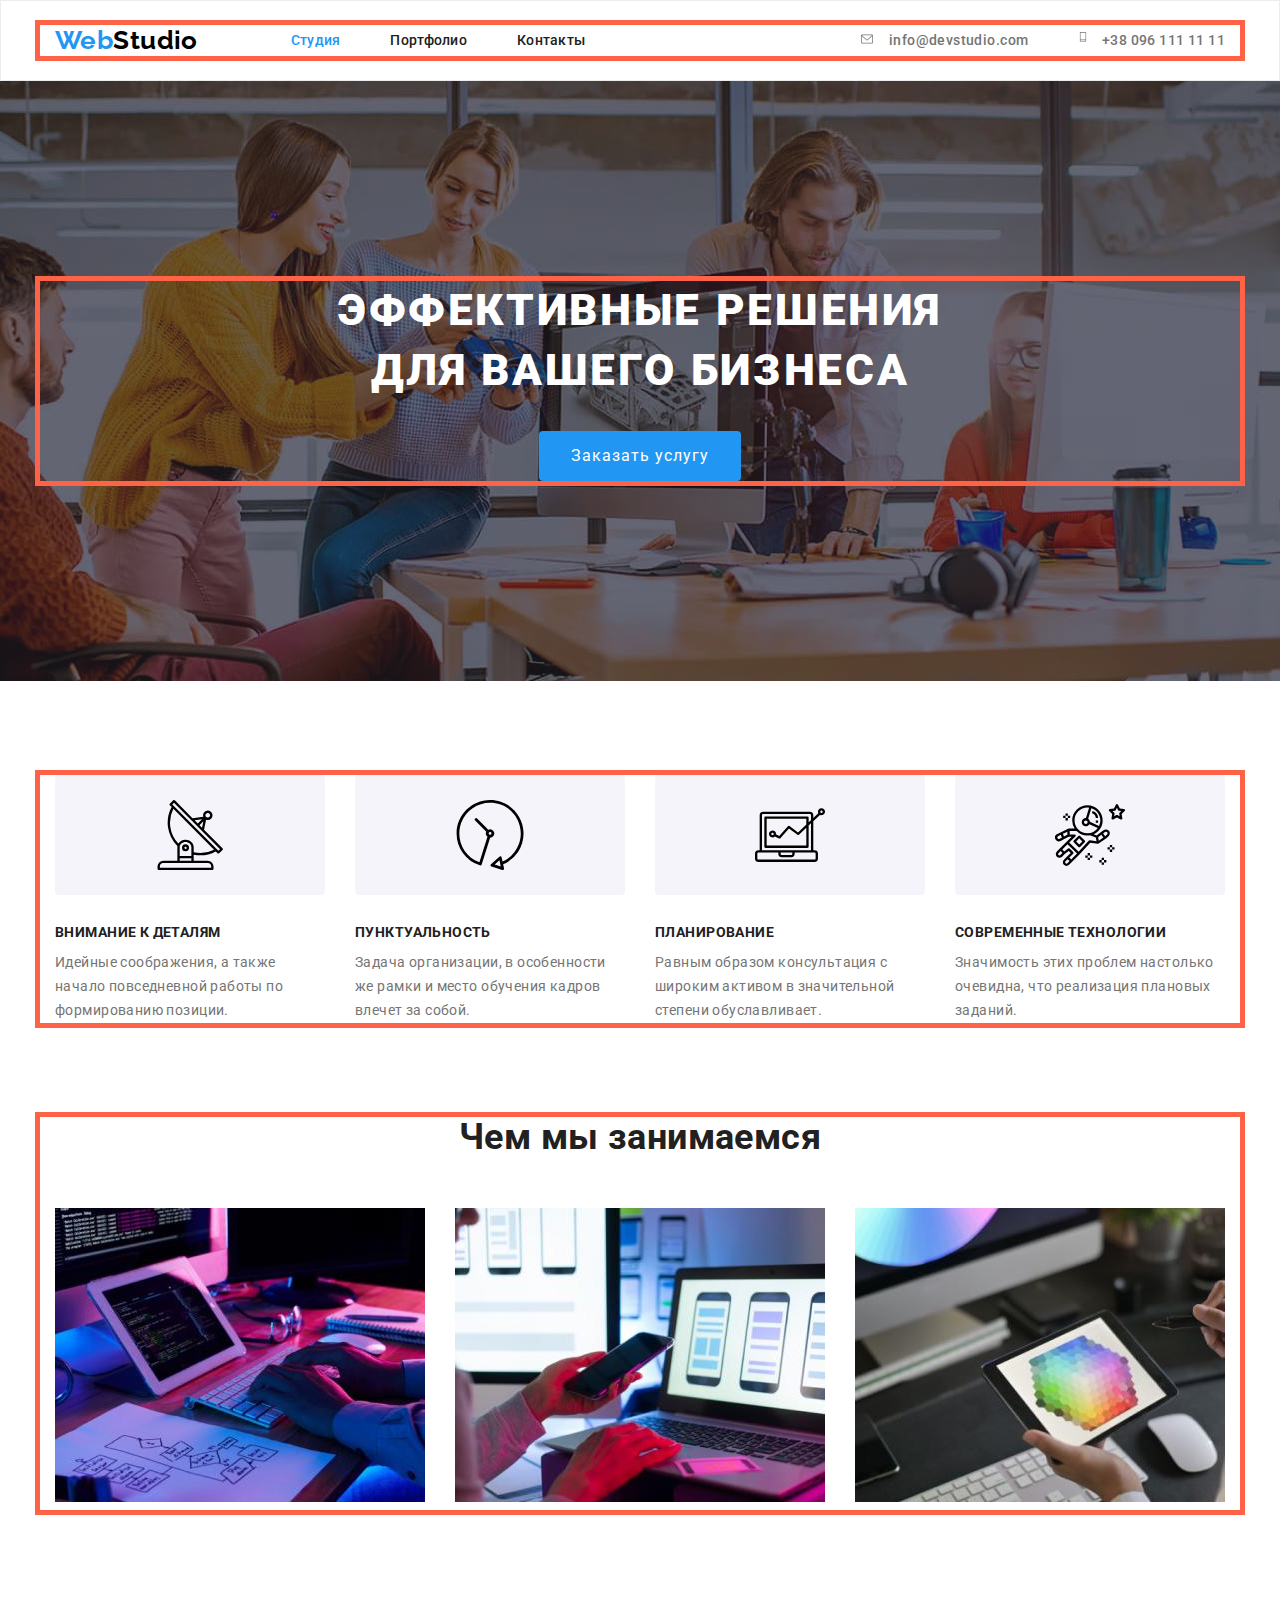
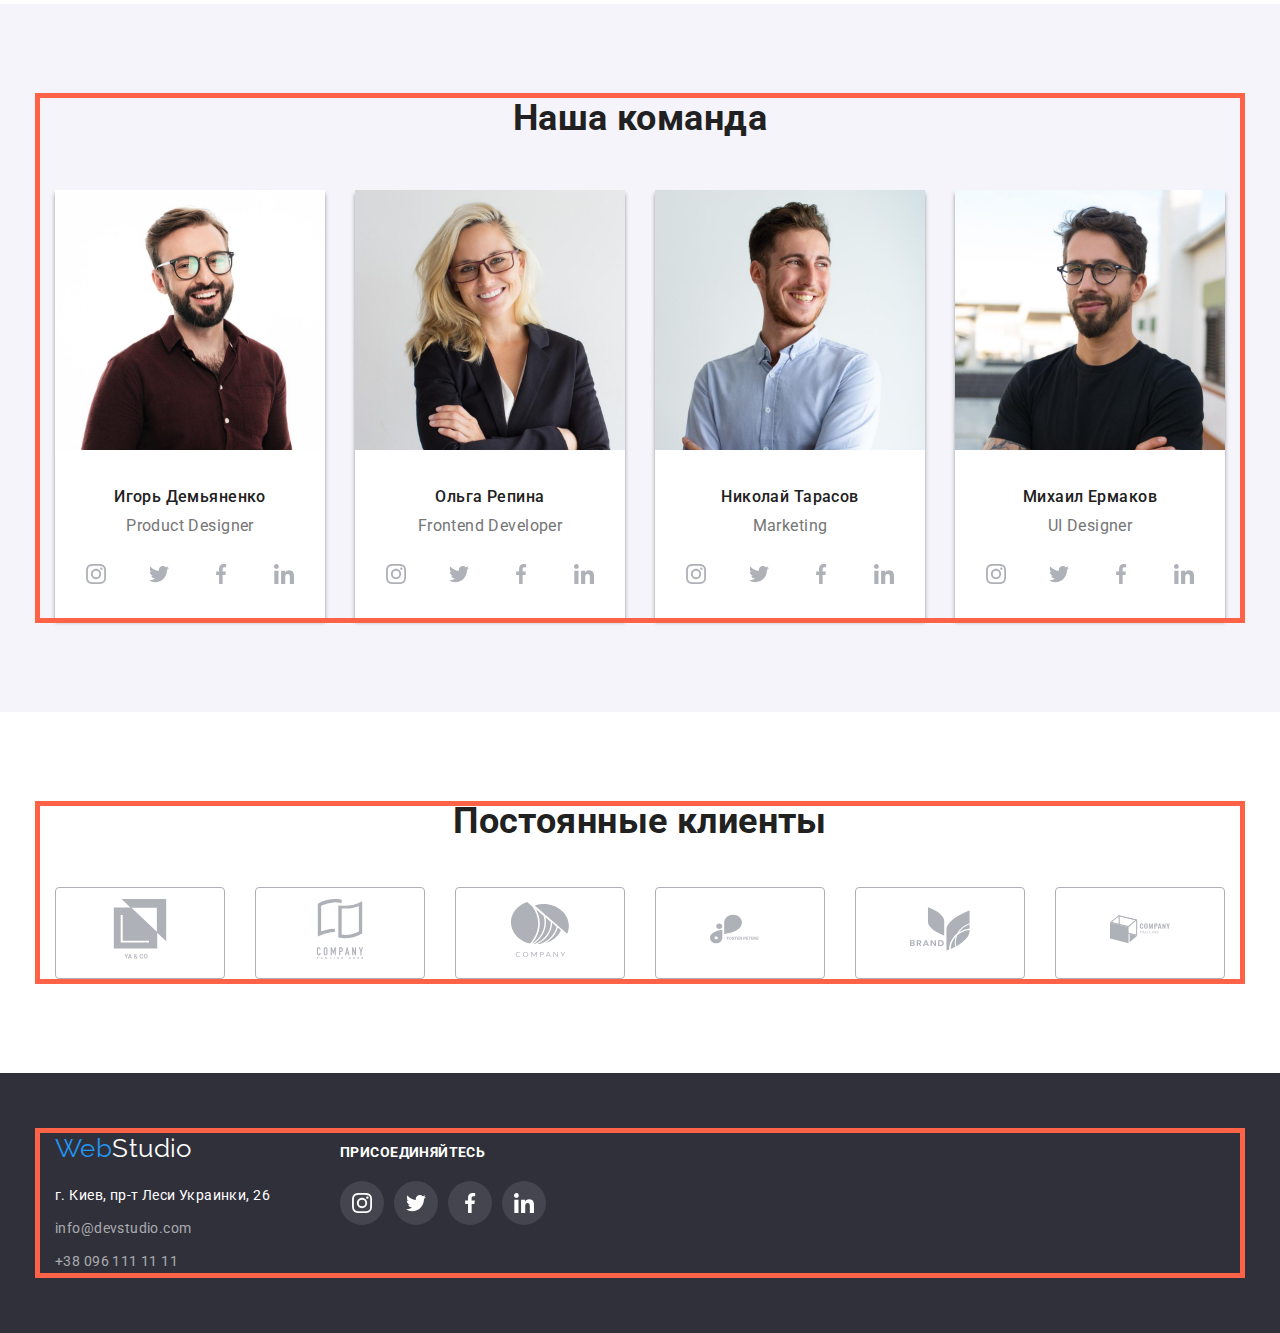
<file: index.html>
<!DOCTYPE html>
<html lang="ru">
<head>
    <meta charset="UTF-8">
    <meta http-equiv="X-UA-Compatible" content="IE=edge">
    <meta name="viewport" content="width=device-width, initial-scale=1.0">
    <title>Document</title>
    <link href="https://fonts.googleapis.com/css2?family=Raleway:wght@700&family=Roboto:wght@400;500;700;900&display=swap"
        rel="stylesheet">
    <link rel="stylesheet" 
        href="https://cdnjs.cloudflare.com/ajax/libs/modern-normalize/1.0.0/modern-normalize.min.css" />
    <link rel="stylesheet" 
        href="./css/styles.css">
</head>
<body class="page">
    <!-- шапка сайти -->
    <header class="header">
        <div class="container container-header">
        <nav class="site-nav">
        <a href="./index.html" class="logo">Web<span class="logo-header">Studio</span></a>
        <ul class="nav-list">
            <li class="nav-item"> <a href="./index.html" class="link current">Студия</a></li>
            <li class="nav-item"> <a href="./portfolio.html" class="link ">Портфолио</a></li>
            <li class="nav-item"> <a href="" class="link">Контакты</a></li>
        </ul>
        </nav>
        <ul class="contact-info">
            <li class="contact-item">
               
                <a href="mailto:info@devstudio.com" class="mailo">
                    <svg class="icon-email" width="16" height="12">
                    <use href="./images/sprite-svg.svg#icon-e-mamil"> </use>
                </svg>
                    info@devstudio.com
                   
                </a></li>



                
            <li class="contact-item info-item">
                <a href="tel:+380961111111" class="phone">
                    <svg class="icon-phone" width="10" height="16">
                        <use href="./images/sprite-svg.svg#icon-phone"> </use>
                    </svg>
                    +38 096 111 11 11</a></li>
        </ul>
        </div>
    </header>
    <main>
        <!-- герой -->
        <section class="section section-hero">
            <div class="container">
        <h1  class="hero-title">Эффективные решения <br/>для вашего бизнеса</h1>
        <button type="button" class="button">Заказать услугу</button>
            </div>
        </section>
        <!-- особенности -->
        <section class="section section-feauters"> 
            <div class="container feauters-container">
            <h2 class="feauters-subject">скрытый</h2>
            <ul class="feauters-list">
                <li class="feauters-item">
                    <div class="feauters-icon"><svg class="icon-details" width="70" height="70">
                        <use href="./images/sprite-svg.svg#icon-details"> </use>
                    </svg></div>
                    <h3 class="feauters-title">Внимание к деталям</h3>
                    <p class="feauters-text">Идейные соображения, а также начало повседневной работы по формированию позиции.</p>
                </li>
                <li class="feauters-item">
                    <div class="feauters-icon"><svg class="icon-punctuality" width="70" height="70">
                        <use href="./images/sprite-svg.svg#icon-punctuality"> </use>
                    </svg></div>
                    <h3 class="feauters-title">Пунктуальность</h3>
                    <p class="feauters-text">Задача организации, в особенности же рамки и место обучения кадров влечет за собой.</p>
                </li>
                <li class="feauters-item">
                    <div class="feauters-icon"><svg class="icon-plan" width="70" height="70">
                        <use href="./images/sprite-svg.svg#icon-plan"> </use>
                    </svg></div>
                    <h3 class="feauters-title">Планирование</h3>
                    <p class="feauters-text">Равным образом консультация с широким активом в значительной степени обуславливает.</p>
                </li>
                <li class="feauters-item">
                    <div class="feauters-icon"><svg class="icon-tehnology" width="70" height="70">
                        <use href="./images/sprite-svg.svg#icon-tehnology"> </use>
                    </svg></div>
                    <h3 class="feauters-title">Современные технологии</h3>
                    <p class="feauters-text">Значимость этих проблем настолько очевидна, что реализация плановых заданий.</p>
                </li>
            </ul>
            </div>
        </section>
        <!-- работа -->
        <section class="section section-job">
            <div class="container">
            <h2 class="job-title">Чем мы занимаемся</h2>
            <ul class="job-list">
                <li class="job-item"><img src="./images/img1.jpg" alt="работа" width="370"></li>
                <li class="job-item"><img src="./images/img2.jpg" alt="работа" width="370"></li>
                <li class="job-item"><img src="./images/img3.jpg" alt="работа" width="370"></li>
            </ul>
            </div>
        </section>
        <!--  наша команда -->
        <section class="section section-team">
            <div class="container">
            <h2 class="team-title">Наша команда</h2>
            <ul class="team-list">
                <li class="team-item">
                    <img class="team-img" src="./images/img4.jpg" alt="команда" width="270">
                    <div class="team-container">
                    <h3 class="team-name">Игорь Демьяненко</h3>
                    <p class="team-position">Product Designer</p>
                    <ul class="team-icon-list">
                        <li class="team-icon-item"><a href="" class="team-link"><svg class="icon-instagram team-icon" width="20"
                                    height="20">
                                    <use href="./images/sprite-svg.svg#icon-instagram"> </use>
                                </svg></a></li>
                        <li class="team-icon-item"><a href="" class="team-link"><svg class="icon-twitter team-icon" width="20" height="20">
                                    <use href="./images/sprite-svg.svg#icon-twitter"> </use>
                                </svg></a></li>
                        <li class="team-icon-item"><a href="" class="team-link"><svg class="icon-facebook team-icon" width="20" height="20">
                                    <use href="./images/sprite-svg.svg#icon-facebook"> </use>
                                </svg></a></li>
                        <li class="team-icon-item"><a href="" class="team-link"><svg class="icon-linkedin team-icon" width="20" height="20">
                                    <use href="./images/sprite-svg.svg#icon-linkedin"> </use>
                                </svg></a></li>
                    </ul>
                    </div>
                </li>
                <li class="team-item">
                    <img class="team-img" src="./images/img5.jpg" alt="команда" width="270">
                    <div class="team-container">
                    <h3 class="team-name">Ольга Репина</h3>
                    <p class="team-position">Frontend Developer</p>
                    <ul class="team-icon-list">
                        <li class="team-icon-item"><a href="" class="team-link"><svg class="icon-instagram team-icon" width="20"
                                    height="20">
                                    <use href="./images/sprite-svg.svg#icon-instagram"> </use>
                                </svg></a></li>
                        <li class="team-icon-item"><a href="" class="team-link"><svg class="icon-twitter team-icon" width="20" height="20">
                                    <use href="./images/sprite-svg.svg#icon-twitter"> </use>
                                </svg></a></li>
                        <li class="team-icon-item"><a href="" class="team-link"><svg class="icon-facebook team-icon" width="20" height="20">
                                    <use href="./images/sprite-svg.svg#icon-facebook"> </use>
                                </svg></a></li>
                        <li class="team-icon-item"><a href="" class="team-link"><svg class="icon-linkedin team-icon" width="20" height="20">
                                    <use href="./images/sprite-svg.svg#icon-linkedin"> </use>
                                </svg></a></li>
                    </ul>
                    </div>
                </li>
                <li class="team-item">
                    <img class="team-img" src="./images/img6.jpg" alt="команда" width="270">
                    <div class="team-container">
                    <h3 class="team-name">Николай Тарасов</h3>
                    <p class="team-position">Marketing</p>
                    <ul class="team-icon-list">
                        <li class="team-icon-item"><a href="" class="team-link"><svg class="icon-instagram team-icon" width="20"
                                    height="20">
                                    <use href="./images/sprite-svg.svg#icon-instagram"> </use>
                                </svg></a></li>
                        <li class="team-icon-item"><a href="" class="team-link"><svg class="icon-twitter team-icon" width="20" height="20">
                                    <use href="./images/sprite-svg.svg#icon-twitter"> </use>
                                </svg></a></li>
                        <li class="team-icon-item"><a href="" class="team-link"><svg class="icon-facebook team-icon" width="20" height="20">
                                    <use href="./images/sprite-svg.svg#icon-facebook"> </use>
                                </svg></a></li>
                        <li class="team-icon-item"><a href="" class="team-link"><svg class="icon-linkedin team-icon" width="20" height="20">
                                    <use href="./images/sprite-svg.svg#icon-linkedin"> </use>
                                </svg></a></li>
                    </ul>
                    </div>
                </li>
                <li class="team-item">
                    <img class="team-img" src="./images/img7.jpg" alt="команда" width="270">
                    <div class="team-container">
                    <h3 class="team-name">Михаил Ермаков</h3>
                    <p class="team-position">UI Designer</p>
                    <ul class="team-icon-list">
                        <li class="team-icon-item"><a href="" class="team-link"><svg class="icon-instagram team-icon" width="20"
                                    height="20">
                                    <use href="./images/sprite-svg.svg#icon-instagram"> </use>
                                </svg></a></li>
                        <li class="team-icon-item"><a href="" class="team-link"><svg class="icon-twitter team-icon" width="20" height="20">
                                    <use href="./images/sprite-svg.svg#icon-twitter"> </use>
                                </svg></a></li>
                        <li class="team-icon-item"><a href="" class="team-link"><svg class="icon-facebook team-icon" width="20" height="20">
                                    <use href="./images/sprite-svg.svg#icon-facebook"> </use>
                                </svg></a></li>
                        <li class="team-icon-item"><a href="" class="team-link"><svg class="icon-linkedin team-icon" width="20" height="20">
                                    <use href="./images/sprite-svg.svg#icon-linkedin"> </use>
                                </svg></a></li>
                    </ul>
                    </div>
                </li>
            </ul>
            </div>
        </section>
        <!--  клиенты -->
        <section class="section">
            <div class="container">
            <h2 class="clients-title">Постоянные клиенты</h2>
            <ul class="clients-list">
                
                <li class="clients-item"><a href="" class="clients-link">
                    <div>
                    <svg class="icon-ya-co clients" width="106" height="60">
                    <use href="./images/sprite-svg.svg#icon-ya-co"> </use>
                </svg>
            </div></a></li>
                
                <li class="clients-item"><a href="" class="clients-link"> <div><svg class="icon-fagline clients" width="106" height="60">
                    <use href="./images/sprite-svg.svg#icon-fagline"> </use>
                </svg></div></a></li>
                <li class="clients-item"><a href="" class="clients-link"> <div><svg class="icon-company clients"  width="106" height="60">
                    <use href="./images/sprite-svg.svg#icon-company"> </use>
                </svg></div></a></li>
                <li class="clients-item"><a href="" class="clients-link"> <div><svg class="icon-foster clients" width="106" height="60">
                    <use href="./images/sprite-svg.svg#icon-foster"> </use>
                </svg></div></a></li>
                <li class="clients-item"><a href="" class="clients-link"> <div><svg class="icon-brand clients" width="106" height="60">
                    <use href="./images/sprite-svg.svg#icon-brand"> </use>
                </svg></div></a></li>
                <li class="clients-item"><a href="" class="clients-link"> <div><svg class="icon-tag-line clients" width="106" height="60">
                    <use href="./images/sprite-svg.svg#icon-tag-line"> </use>
                </svg>
                </div>
                    </a></li>
                    
            </ul>
            </div>
            
            
        </section>
        </main>
    <!-- футер -->
    <footer class="footer">
        <div class="container footer-container">
            <div>
        <a href="./index.html" class="logo ">Web<span class="logo-footer">Studio</span></a>
        <address class="address">
            <ul class="address-list">
                <li class="address-item"><p class="address-text">г. Киев, пр-т Леси Украинки, 26</p></li>
                <li class="address-item"><a href="mailto:info@devstudio.com" class="mailo">info@devstudio.com</a></li>
                <li class="address-item"><a href="tel:+380961111111" class="phone">+38 096 111 11 11</a></li>
            </ul>
        </address>
        </div>
<div class="footer-soc">
    <h2 class="soc-title">Присоединяйтесь</h2>

    <ul class="soc-list">
        <li class="soc-item">
            <a href="" class="soc-link">
                <svg class="soc-icon" width="20" height="20">
                    <use href="./images/sprite-svg.svg#icon-instagram"></use>
                </svg>
            </a>
        </li>
        <li class="soc-item">
            <a href="" class="soc-link">
                <svg class="soc-icon" width="20" height="20">
                    <use href="./images/sprite-svg.svg#icon-twitter"></use>
                </svg>
            </a>
        </li>
        <li class="soc-item">
            <a href="" class="soc-link">
                <svg class="soc-icon" width="20" height="20">
                    <use href="./images/sprite-svg.svg#icon-facebook"></use>
                </svg>
            </a>
        </li>
        <li class="soc-item">
            <a href="" class="soc-link">
                <svg class="soc-icon" width="20" height="20">
                    <use href="./images/sprite-svg.svg#icon-linkedin"></use>
                </svg>
            </a>
        </li>

    </ul>
</div>
        </div>
    </footer>
</body>
</html>
</file>
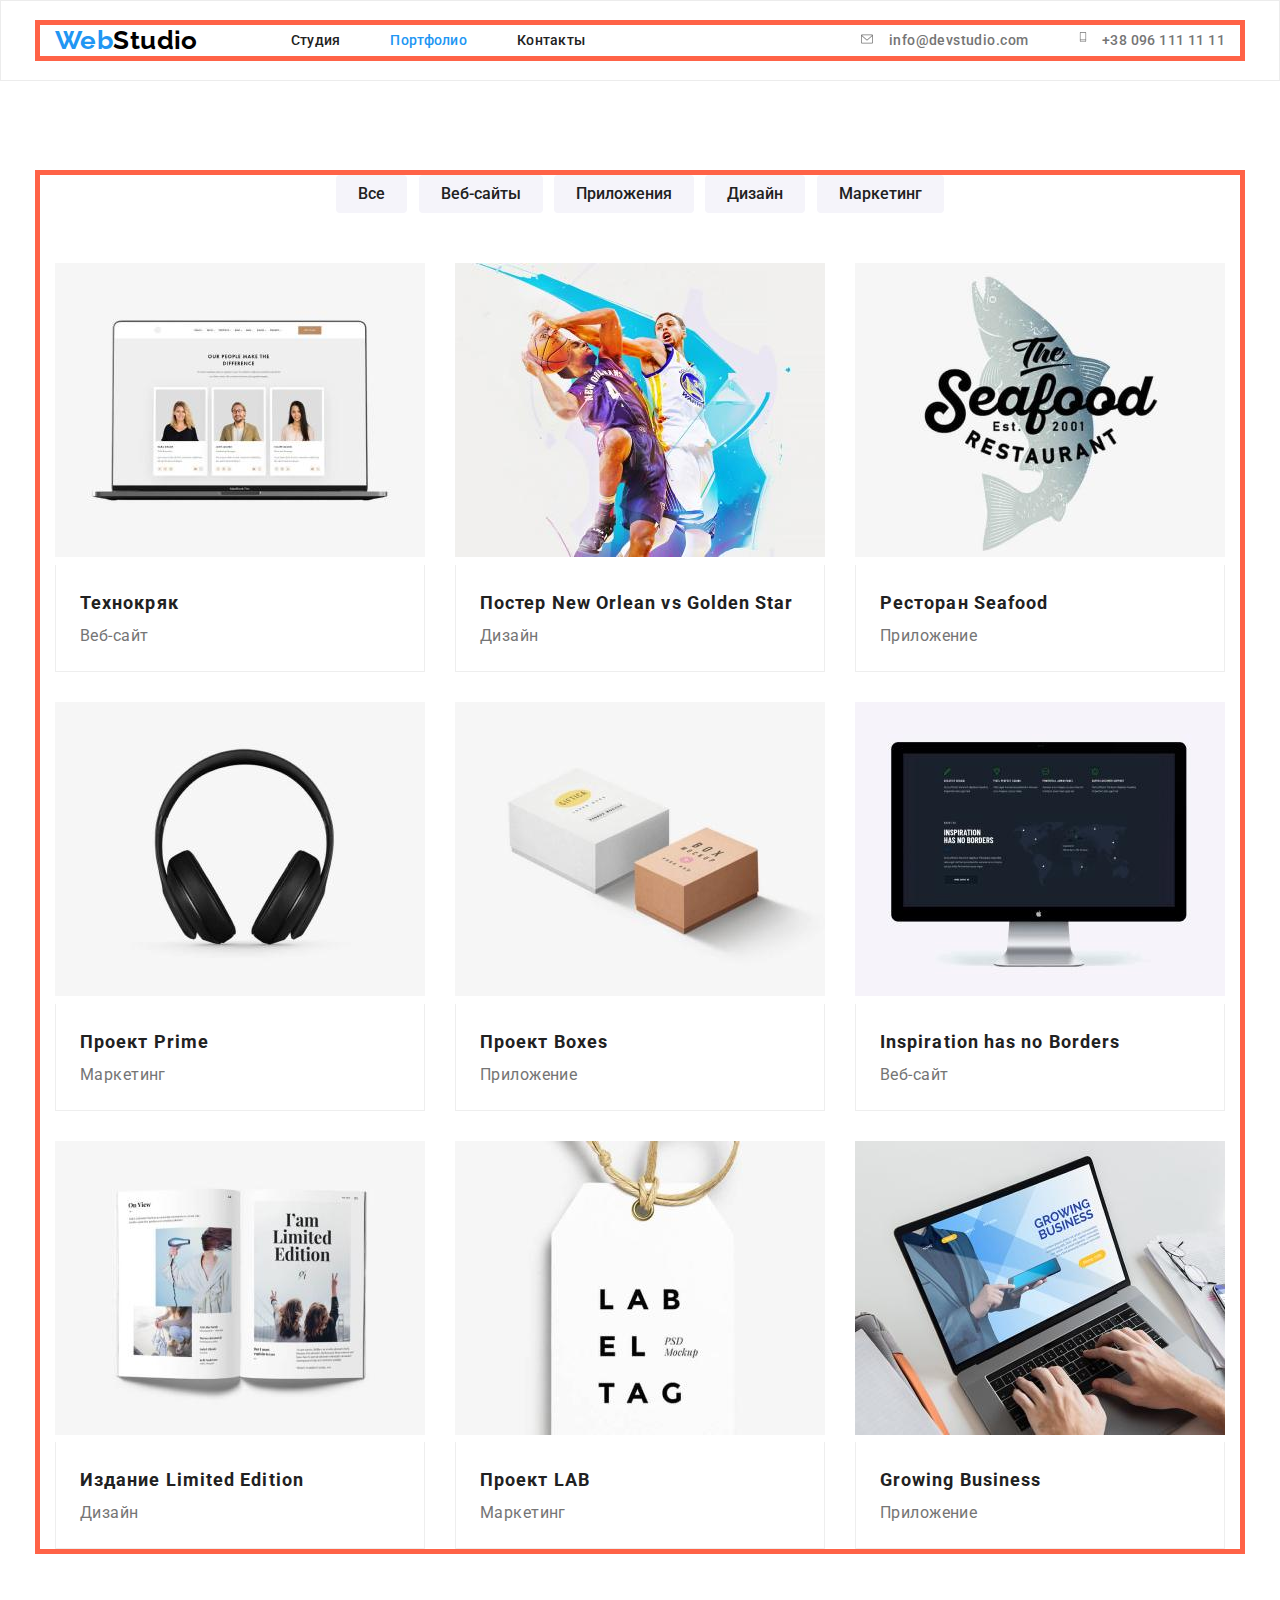
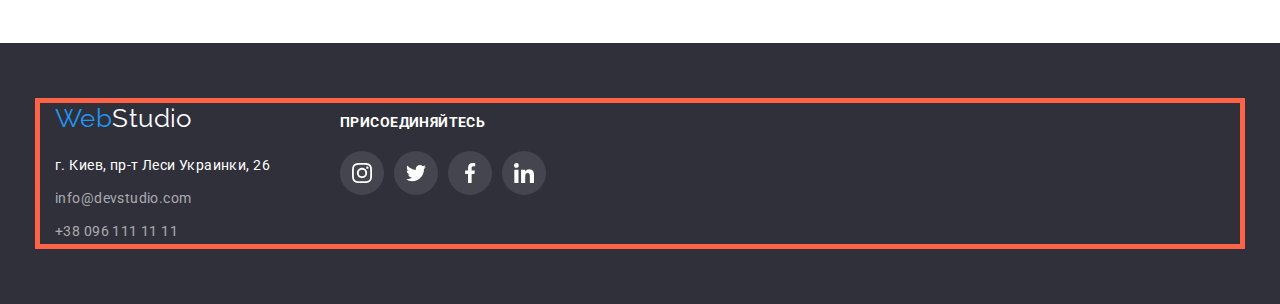
<file: portfolio.html>
<!DOCTYPE html>
<html lang="ru">

<head>
    <meta charset="UTF-8">
    <meta http-equiv="X-UA-Compatible" content="IE=edge">
    <meta name="viewport" content="width=device-width, initial-scale=1.0">
    <title>Document</title>
    <link
        href="https://fonts.googleapis.com/css2?family=Raleway:wght@700&family=Roboto:wght@400;500;700;900&display=swap"
        rel="stylesheet">
    <link rel="stylesheet"
        href="https://cdnjs.cloudflare.com/ajax/libs/modern-normalize/1.0.0/modern-normalize.min.css" />
    <link rel="stylesheet" href="./css/styles.css">
</head>

<body class="page">
    <!-- шапка сайти -->
    <header class="header">
        <div class="container container-header">
            <nav class="site-nav">
                <a href="./index.html" class="logo">Web<span class="logo-header">Studio</span></a>
                <ul class="nav-list">
                    <li class="nav-item"> <a href="./index.html" class="link ">Студия</a></li>
                    <li class="nav-item"> <a href="./portfolio.html" class="link current">Портфолио</a></li>
                    <li class="nav-item"> <a href="" class="link">Контакты</a></li>
                </ul>
            </nav>
            <ul class="contact-info">
                <li class="contact-item">
            
                    <a href="mailto:info@devstudio.com" class="mailo">
                        <svg class="icon-email" width="16" height="12">
                            <use href="./images/sprite-svg.svg#icon-e-mamil"> </use>
                        </svg>
                        info@devstudio.com
            
                    </a>
                </li>
            
            
            
            
                <li class="contact-item info-item">
                    <a href="tel:+380961111111" class="phone">
                        <svg class="icon-phone" width="10" height="16">
                            <use href="./images/sprite-svg.svg#icon-phone"> </use>
                        </svg>
                        +38 096 111 11 11</a>
                </li>
            </ul>
        </div>
    </header>
    <!-- мэйн -->
<main>
    <section class=" section project">
        <div class="container">
        <h1 class="project-subject">Проекты/скрытый </h1>
        <ul class="project-part">
            <li class="part-item" > <button class="project-button" type="button">Все</button></li>
            <li class="part-item" > <button class="project-button" type="button">Веб-сайты</button></li>
            <li class="part-item" > <button class="project-button" type="button">Приложения</button></li>
            <li class="part-item" > <button class="project-button" type="button">Дизайн</button></li>
            <li class="part-item" > <button class="project-button" type="button">Маркетинг</button></li>
        </ul>

        <ul class="project-list">
            <li class="project-item"> 
                <img src="./images/photo1.jpg" alt="варианты" width="370" height="294"/>
                <div class="project-list-container">
                <h2 class="project-feauters">Технокряк</h2>
            <p class="project-text" >Веб-сайт</p>
                </div>
            </li>
            <li class="project-item"> 
                <img src="./images/photo2.jpg" alt="варианты" width="370" height="294"/>
                <div class="project-list-container">
                <h2 class="project-feauters">Постер New Orlean vs Golden Star</h2>
            <p class="project-text" >Дизайн</p>
                </div>
            </li>
            <li class="project-item"> 
                <img src="./images/photo3.jpg" alt="варианты" width="370" height="294"/>
                <div class="project-list-container">
                <h2 class="project-feauters">Ресторан Seafood</h2>
            <p class="project-text" >Приложение</p>
                    </div>
            </li>
            <li class="project-item"> 
                <img src="./images/photo4.jpg" alt="варианты" width="370" height="294"/>
                <div class="project-list-container">
                <h2 class="project-feauters">Проект Prime</h2>
            <p class="project-text" >Маркетинг</p>
                </div>
            </li>
            <li class="project-item"> 
                <img src="./images/photo5.jpg" alt="варианты" width="370" height="294"/>
                <div class="project-list-container">
                <h2 class="project-feauters">Проект Boxes</h2>
            <p class="project-text" >Приложение</p>
                    </div>
            </li>
            <li class="project-item"> 
                <img src="./images/photo6.jpg" alt="варианты" width="370" height="294"/>
                <div class="project-list-container">
                <h2 class="project-feauters">Inspiration has no Borders</h2>
            <p class="project-text" >Веб-сайт</p>
                </div>
            </li>
            <li class="project-item"> 
                <img src="./images/photo7.jpg" alt="варианты" width="370" height="294"/>
                <div class="project-list-container">
                <h2 class="project-feauters">Издание Limited Edition</h2>
            <p class="project-text" >Дизайн</p>
                </div>
            </li>
            <li class="project-item"> 
                <img src="./images/photo8.jpg" alt="варианты" width="370" height="294"/>
                <div class="project-list-container">
                <h2 class="project-feauters">Проект LAB</h2>
            <p class="project-text" >Маркетинг</p>
                </div>
            </li>
            <li class="project-item"> 
                <img src="./images/photo9.jpg" alt="варианты" width="370" height="294"/>
                <div class="project-list-container">
                <h2 class="project-feauters">Growing Business</h2>
            <p class="project-text" >Приложение</p>
                    </div>
            </li>
        </ul>
        </div>
    </section>
</main>

    
<!-- футер -->
    <footer class="footer">
        <div class="container footer-container">
            <div>
                <a href="./index.html" class="logo ">Web<span class="logo-footer">Studio</span></a>
                <address class="address">
                    <ul class="address-list">
                        <li class="address-item">
                            <p class="address-text">г. Киев, пр-т Леси Украинки, 26</p>
                        </li>
                        <li class="address-item"><a href="mailto:info@devstudio.com" class="mailo">info@devstudio.com</a>
                        </li>
                        <li class="address-item"><a href="tel:+380961111111" class="phone">+38 096 111 11 11</a></li>
                    </ul>
                </address>
            </div>
            <div class="footer-soc">
                <h2 class="soc-title">Присоединяйтесь</h2>
    
                <ul class="soc-list">
                    <li class="soc-item">
                        <a href="" class="soc-link">
                            <svg class="soc-icon" width="20" height="20">
                                <use href="./images/sprite-svg.svg#icon-instagram"></use>
                            </svg>
                        </a>
                    </li>
                    <li class="soc-item">
                        <a href="" class="soc-link">
                            <svg class="soc-icon" width="20" height="20">
                                <use href="./images/sprite-svg.svg#icon-twitter"></use>
                            </svg>
                        </a>
                    </li>
                    <li class="soc-item">
                        <a href="" class="soc-link">
                            <svg class="soc-icon" width="20" height="20">
                                <use href="./images/sprite-svg.svg#icon-facebook"></use>
                            </svg>
                        </a>
                    </li>
                    <li class="soc-item">
                        <a href="" class="soc-link">
                            <svg class="soc-icon" width="20" height="20">
                                <use href="./images/sprite-svg.svg#icon-linkedin"></use>
                            </svg>
                        </a>
                    </li>
    
                </ul>
            </div>
        </div>
    </footer>
    </body>
    
    </html>
</file>
<file: css/styles.css>
:root {
  --primary-text-color: #757575; /* Основной цвет текста */
  --secondary-text-color: #212121; /* Вторичный цвет текста*/
  --white-color: #ffffff; /* Основной цвет фона */
  --bgc-color: #2f303a; /* Вторичный цвет фона*/
  --accent-color: #2196f3; /* Цвет акцента */
  --logo-color: #000000; /* Цвет лого*/
  --secondary-bgc-color: #f5f4fa; /* Цвет фона, секции "команда"*/
}
html {
  box-sizing: border-box;
}

*,
*::before,
*::after {
  box-sizing: inherit;
}

ul,
li {
  list-style: none;
  padding: 0;
  margin: 0;
}

a {
  text-decoration: none;
}

h1,
h2,
h3,
h4,
h5,
h6,
p {
  padding: 0;
  margin: 0;
}

.page {
  color: var(--primary-text-color);
  background-color: var(--white-color);
  font-family: Roboto, sans-serif;
  font-weight: 700;
  font-style: normal;
  letter-spacing: 0.03em;
  font-size: 14px;
  line-height: 1.71;
}

/*шапка сайта */
.header {
  padding-top: 24px;
  padding-bottom: 24px;
  box-sizing: border-box;
  border: 1px solid #ececec;
}
.logo {
  color: var(--accent-color);
  font-family: Raleway, sans-serif;
  font-size: 26px;
  line-height: 1.19;
}

.logo-header {
  color: var(--logo-color);
  display: inline-block;
  margin-right: 93px;
}
.site-nav .link {
  color: var(--secondary-text-color);
  line-height: 1.14;
  font-weight: 500;
  letter-spacing: 0.02em;
}
.site-nav {
  align-items: center;
  display: flex;
}
.container-header {
  display: flex;
  align-items: center;
}
.nav-list {
  display: flex;
}
.contact-info {
  display: flex;
  margin-left: auto;
}
.contact-item:not(:last-child) {
  margin-right: 50px;
}

.nav-item:not(:last-child) {
  margin-right: 50px;
}
.site-nav .link:hover,
.site-nav .link:focus {
  color: var(--accent-color);
  letter-spacing: 0.02em;
}

.site-nav .link.current {
  color: var(--accent-color);
}

.contact-info .mailo,
.contact-info .phone {
  color: var(--primary-text-color);
  line-height: 1.14;
  font-weight: 500;
}

.contact-info .mailo:hover,
.contact-info .mailo:focus,
.contact-info .phone:hover,
.contact-info .phone:focus {
  color: var(--accent-color);
}

.icon-email {
  margin-right: 10px;
  fill: var(--primary-text-color);
}
.mailo:hover .icon-email,
.mailo:focus .icon-email {
  fill: var(--accent-color);
}
.phone:hover .icon-phone,
.phone:focus .icon-phone {
  fill: var(--accent-color);
}

.icon-phone {
  margin-right: 10px;
  fill: var(--primary-text-color);
}
.icon-phone:hover,
.icon-phone:focus {
  fill: var(--accent-color);
}

/*герой*/
.section-hero {
  background-color: var(--bgc-color);
  text-align: center;
  max-width: 1600px;
  height: 600px;
  margin: 0 auto;
  background-image: linear-gradient(
      rgba(47, 48, 58, 0.4),
      rgba(47, 48, 58, 0.4)
    ),
    url(../images/hero-img.jpg);
  background-repeat: no-repeat;
  background-position: 50% 50%;
  background-size: cover;
}

.hero-title {
  margin-bottom: 30px;
  color: var(--white-color);
  font-size: 44px;
  font-weight: 900;
  line-height: 1.36;
  letter-spacing: 0.06em;
  text-transform: uppercase;
}

.button {
  font-family: Roboto, sans-serif;
  color: var(--white-color);
  background-color: var(--accent-color);
  font-size: 16px;
  min-width: 200px;
  line-height: 1.87;
  letter-spacing: 0.06em;
  cursor: pointer;
  border-radius: 4px;
  padding: 10px 32px;
  text-align: center;
  border: none;
}
/* особенности */

.feauters-icon {
  width: 270px;
  height: 120px;
  margin-bottom: 30px;
  border-radius: 4px;
  display: flex;
  justify-content: center;
  align-items: center;
  background-color: var(--secondary-bgc-color);
}

.feauters-list {
  display: flex;
}
.feauters-title {
  color: var(--secondary-text-color);
  line-height: 1.14;
  text-transform: uppercase;
  font-size: 14px;
  margin-bottom: 10px;
}
.feauters-subject {
  display: none;
}

.feauters-item:not(:last-child) {
  margin-right: 30px;
}

.feauters-text {
  font-weight: 400;
}

.job-title,
.team-title {
  color: var(--secondary-text-color);
  line-height: 1.16;
  text-align: center;
  font-size: 36px;
}
.job-title {
  margin-bottom: 50px;
}

.job-item:not(:last-child) {
  margin-right: 30px;
}
.job-list {
  display: flex;
}

.section-team {
  background-color: var(--secondary-bgc-color);
}

.team-title {
  margin-bottom: 50px;
}

.team-list {
  display: flex;
}
.team-item {
  box-shadow: 0 4px 4px 0 rgba(0, 0, 0, 0.4);
}

.team-container {
  padding-top: 30px;
  padding-bottom: 30px;
}
.team-icon-list {
  display: flex;
  justify-content: space-evenly;
}

.team-icon {
  fill: #afb1b8;
}

.team-icon-item {
  height: 44px;
  width: 44px;
  border-radius: 50%;
}
.team-link {
  width: 100%;
  height: 100%;
  border-radius: 50%;
  display: flex;
  align-items: center;
  justify-content: center;
}

.team-link:hover,
.team-link:focus {
  background-color: var(--accent-color);
  fill: var(--fill-clients-color);
}
.team-link:hover .team-icon,
.team-link:focus .team-icon {
  fill: var(--white-color);
}

.team-item {
  height: 428px;
  width: 270px;
  background-color: white;
}

.team-item:not(:last-child) {
  margin-right: 30px;
}

.team-name {
  color: var(--secondary-text-color);
  font-weight: 500;
  font-size: 16px;
  line-height: 1.18;
  text-align: center;
  margin-bottom: 10px;
}

.team-position {
  font-weight: 400;
  font-size: 16px;
  line-height: 1.18;
  text-align: center;
  margin-bottom: 16px;
}

/* ---------клиенты----------- */
.clients-list {
  display: flex;
  text-align: center;
  justify-content: center;
}

.clients-item {
  width: 170px;
  height: 92px;
}
.clients-link {
  width: 100%;
  height: 100%;
  border: 1px solid #afb1b8;
  border-radius: 4px;
  padding: 16px 32px;
  display: flex;
  align-items: center;
  justify-content: center;
}

.clients {
  fill: #afb1b8;
}

.clients-link:hover,
.clients-link:focus {
  border-color: var(--accent-color);
}

.clients-link:hover .clients,
.clients-link:focus .clients {
  fill: var(--accent-color);
  border-color: var(--accent-color);
}

.clients-item:not(:last-child) {
  margin-right: 30px;
}

.clients-title {
  color: var(--secondary-text-color);
  text-align: center;
  font-size: 36px;
  line-height: 0.85;
  margin-bottom: 50px;
}

/* ---------футер----------- */
footer {
  background-color: var(--bgc-color);
  font-weight: 400;
  padding: 60px 0;
}

.logo-footer {
  display: inline-block;
  color: var(--white-color);
  margin-bottom: 20px;
}

.address {
  font-style: normal;
}

.address-item:not(:last-child) {
  margin-bottom: 9px;
}
.address-text {
  color: var(--white-color);
}

.address .mailo,
.address .phone {
  color: rgba(255, 255, 255, 0.6);
}
.footer-soc {
  margin-left: 70px;
}
.soc-list {
  display: flex;
}

.soc-title {
  color: var(--white-color);
  font-size: 14px;
  line-height: 1.14;
  text-transform: uppercase;
  font-weight: 700;
  font-style: normal;
  margin-bottom: 20px;
}

.soc-item {
  width: 44px;
  height: 44px;
  align-items: center;
}

.soc-item:not(:last-child) {
  margin-right: 10px;
}

.soc-link {
  width: 100%;
  height: 100%;
  border-radius: 50%;
  background-color: rgba(255, 255, 255, 0.1);
  display: flex;
  align-items: center;
  justify-content: center;
}

.soc-link:hover,
.soc-link:focus {
  background-color: var(--accent-color);
}

.soc-link:hover,
.soc-link:focus {
  fill: var(--white-color);
}

.soc-icon {
  fill: var(--white-color);
}

/* ---------портфолио----------- */
.project-subject {
  display: none;
}

.project-part {
  justify-content: center;
  text-align: center;
  margin-bottom: 50px;
}
.part-item {
  display: inline-block;
}
.part-item:not(:last-child) {
  margin-right: 8px;
}
.project-button {
  font-family: Roboto, sans-serif;
  color: var(--secondary-text-color);
  background-color: var(--secondary-bgc-color);
  font-weight: 500;
  line-height: 1.62;

  font-size: 16px;
  cursor: pointer;
  border-radius: 4px;
  padding: 6px 22px;
  text-align: center;
  border: none;
}

.project-button:hover,
.project-button:focus {
  color: var(--white-color);
  background-color: var(--accent-color);
}
.project-list-container {
  padding: 20px 24px;
  border-bottom: 1px solid #eeeeee;
  border-right: 1px solid #eeeeee;
  border-left: 1px solid #eeeeee;
}
.project-feauters {
  color: var(--secondary-text-color);
  font-size: 18px;
  line-height: 2;
  letter-spacing: 0.06em;
}

.project-list {
  display: flex;
  flex-wrap: wrap;
}
.project-item {
  margin-right: 30px;
  margin-bottom: 30px;
}
.project-item:nth-child(3n) {
  margin-right: 0px;
}
.project-item:nth-last-child(-n + 3) {
  margin-bottom: 0;
}
.project-text {
  font-size: 16px;
  line-height: 1.87;
  font-weight: 400;
}

.project-button:hover,
.project-button:focus {
  box-shadow: 0px 2px 2px 0px rgba(0, 0, 0, 0.12),
    0px 1px 2px 0px rgba(0, 0, 0, 0.08), 0px 3px 1px 0px rgba(0, 0, 0, 0.1);
}
.project-item:focus,
.project-item:hover {
  box-shadow: 1px 4px 6px rgba(0, 0, 0, 0.16), 0px 4px 4px rgba(0, 0, 0, 0.06),
    0px 1px 1px rgba(0, 0, 0, 0.12);
}

/* ---------общие----------- */
.container {
  width: 1200px;
  padding-left: 15px;
  padding-right: 15px;
  margin-left: auto;
  margin-right: auto;
  outline: 5px solid tomato;
}

.section {
  /* outline: 5px solid rgb(105, 71, 255); */
  padding-top: 94px;
  padding-bottom: 94px;
}

.section-feauters {
  padding-bottom: 0px;
}

.section-hero {
  padding-top: 200px;
  padding-bottom: 200px;
}

.footer-container {
  display: flex;
  align-items: baseline;
}

/* .contact-info .mailo:hover,
.contact-info .mailo:focus,
.contact-info .phone:hover,
.contact-info .phone:focus {
  color: var(--accent-color);
  fill: var(--accent-color);
} */
</file>
